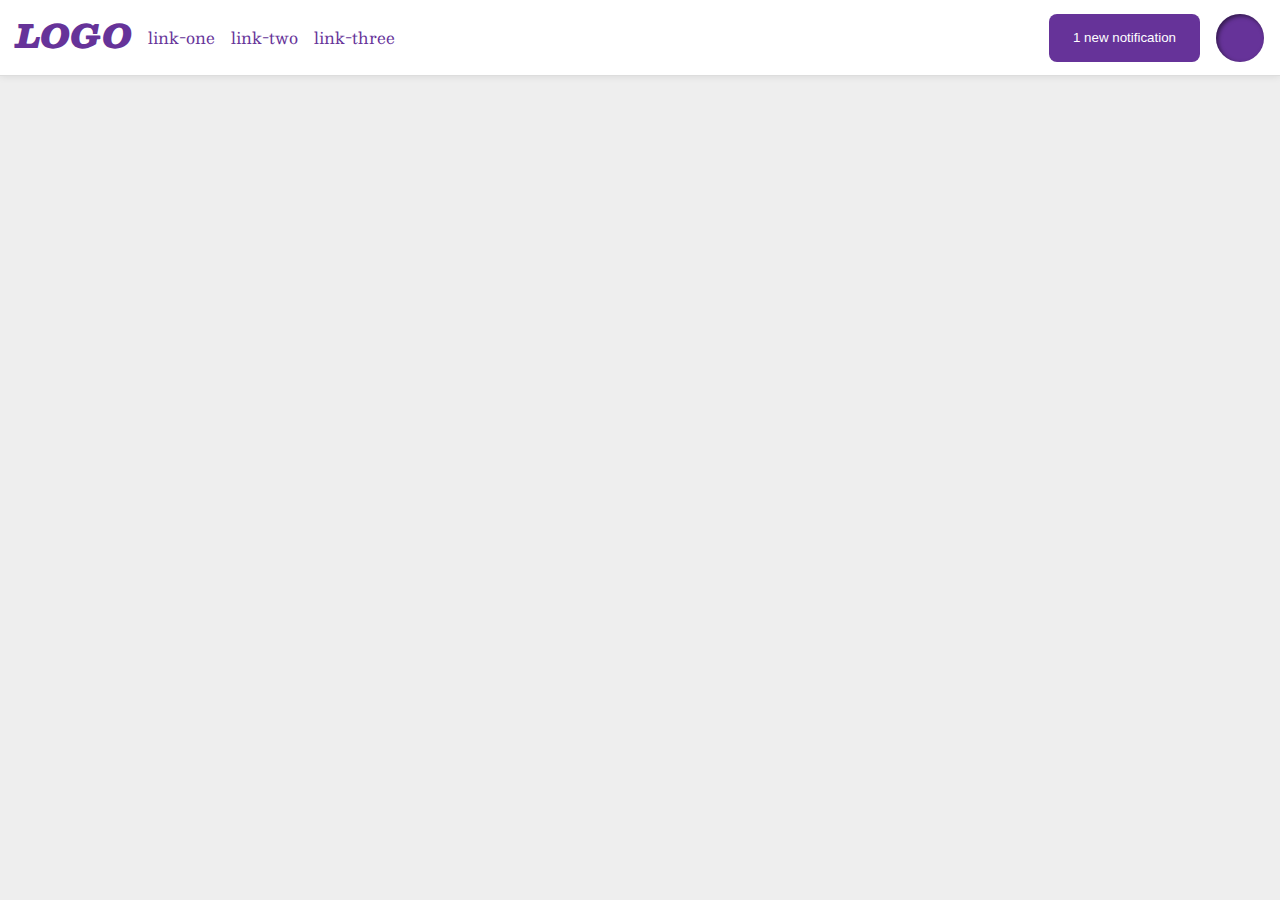
<file: flex/03-flex-header-2/index.html>
<!DOCTYPE html>
<html lang="en">
  <head>
    <meta charset="UTF-8">
    <meta http-equiv="X-UA-Compatible" content="IE=edge">
    <meta name="viewport" content="width=device-width, initial-scale=1.0">
    <title>Flex Header 2</title>
    <link rel="stylesheet" href="style.css">
  </head>
  <body>
    <div class="header">
      <div class="left-side">
        <div class="logo">
          LOGO
        </div>
        <ul class="links">
          <li><a href="google.com">link-one</a></li>
          <li><a href="google.com">link-two</a></li>
          <li><a href="google.com">link-three</a></li>
        </ul>
      </div>
      <div class="right-side">
        <button class="notifications">
          1 new notification
        </button>
        <div class="profile-image"></div>
      </div>
    </div>
  </body>
</html>
</file>
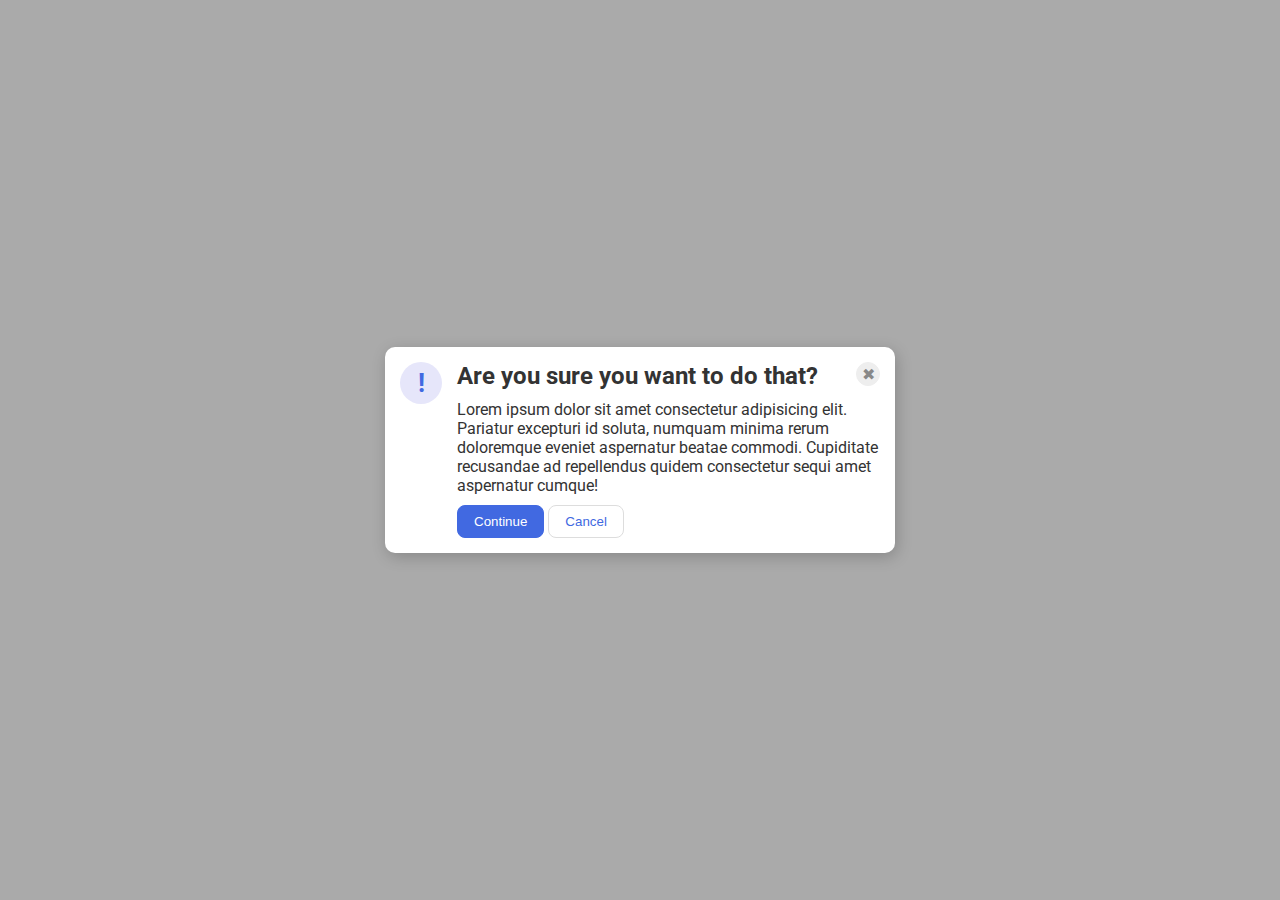
<file: flex/05-flex-modal/index.html>
<!DOCTYPE html>
<html lang="en">
  <head>
    <meta charset="UTF-8">
    <meta http-equiv="X-UA-Compatible" content="IE=edge">
    <meta name="viewport" content="width=device-width, initial-scale=1.0">
    <link rel="stylesheet" href="style.css">
    <title>Modal</title>
  </head>
  <body>
    <div class="modal">
      <div class="icon">!</div>
      <div class="card-right">
        <div class="header">
          <div class="header-text">Are you sure you want to do that?</div>
          <button class="close-button">✖</button>
        </div>
          <div class="text">Lorem ipsum dolor sit amet consectetur adipisicing elit. Pariatur excepturi id soluta, numquam minima rerum doloremque eveniet aspernatur beatae commodi. Cupiditate recusandae ad repellendus quidem consectetur sequi amet aspernatur cumque!</div>
          <div class="buttons">
            <button class="continue">Continue</button>
            <button class="cancel">Cancel</button>
          </div>
      </div>
    </div>
  </body>
</html>
</file>
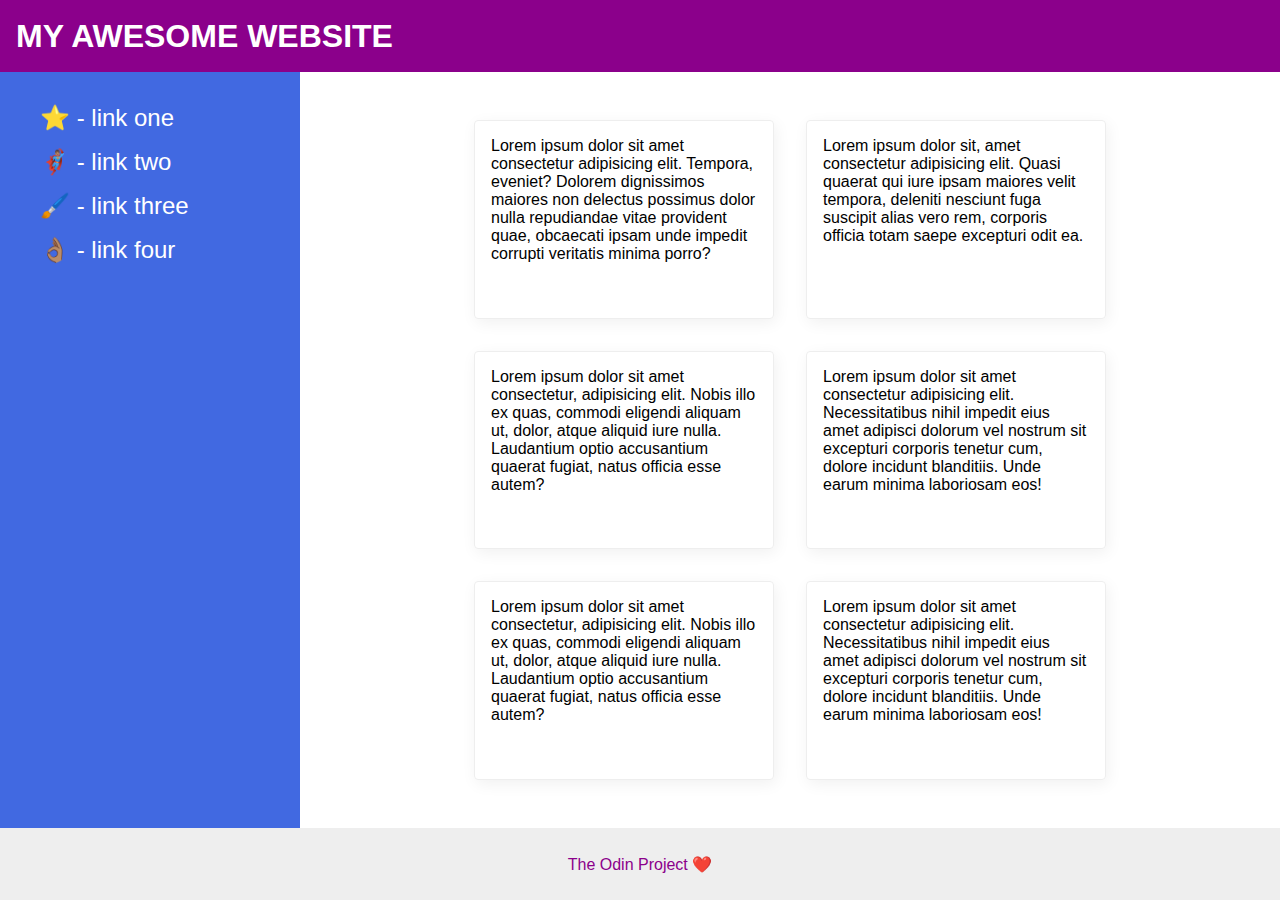
<file: flex/07-flex-layout-2/index.html>
<!DOCTYPE html>
<html lang="en">
  <head>
    <meta charset="UTF-8">
    <meta http-equiv="X-UA-Compatible" content="IE=edge">
    <meta name="viewport" content="width=device-width, initial-scale=1.0">
    <title>The Holy Grail</title>
    <link rel="stylesheet" href="style.css">
  </head>
  <body>
    <div class="header">
      MY AWESOME WEBSITE
    </div>
    
    <div class="mid">
      <div class="sidebar">
        <ul>
          <li><a href="#">⭐ - link one</a></li>
          <li><a href="#">🦸🏽‍♂️ - link two</a></li>
          <li><a href="#">🖌️ - link three</a></li>
          <li><a href="#">👌🏽 - link four</a></li>
        </ul>
      </div>
      
      <div class="content-cards">
        <div class="card">Lorem ipsum dolor sit amet consectetur adipisicing elit. Tempora, eveniet? Dolorem dignissimos maiores non delectus possimus dolor nulla repudiandae vitae provident quae, obcaecati ipsam unde impedit corrupti veritatis minima porro?</div>
        <div class="card">Lorem ipsum dolor sit, amet consectetur adipisicing elit. Quasi quaerat qui iure ipsam maiores velit tempora, deleniti nesciunt fuga suscipit alias vero rem, corporis officia totam saepe excepturi odit ea.</div>
        <div class="card">Lorem ipsum dolor sit amet consectetur, adipisicing elit. Nobis illo ex quas, commodi eligendi aliquam ut, dolor, atque aliquid iure nulla. Laudantium optio accusantium quaerat fugiat, natus officia esse autem?</div>
        <div class="card">Lorem ipsum dolor sit amet consectetur adipisicing elit. Necessitatibus nihil impedit eius amet adipisci dolorum vel nostrum sit excepturi corporis tenetur cum, dolore incidunt blanditiis. Unde earum minima laboriosam eos!</div>
        <div class="card">Lorem ipsum dolor sit amet consectetur, adipisicing elit. Nobis illo ex quas, commodi eligendi aliquam ut, dolor, atque aliquid iure nulla. Laudantium optio accusantium quaerat fugiat, natus officia esse autem?</div>
        <div class="card">Lorem ipsum dolor sit amet consectetur adipisicing elit. Necessitatibus nihil impedit eius amet adipisci dolorum vel nostrum sit excepturi corporis tenetur cum, dolore incidunt blanditiis. Unde earum minima laboriosam eos!</div>
      </div>
    </div>
    
    <div class="footer">
      The Odin Project ❤️
    </div>
  </body>
</html>
</file>
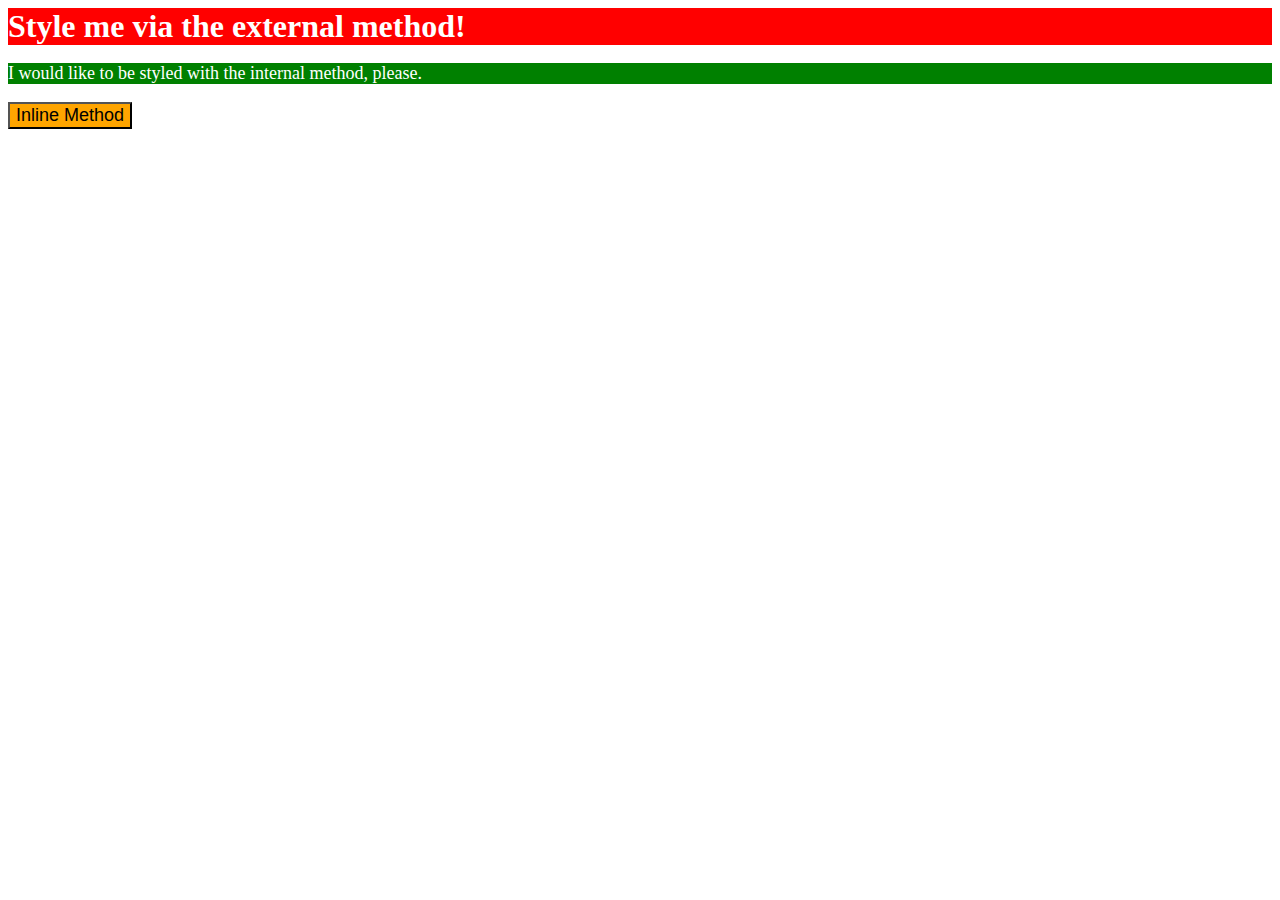
<file: foundations/01-css-methods/index.html>
<!DOCTYPE html>
<html lang="en">
  <head>
    <meta charset="UTF-8">
    <meta http-equiv="X-UA-Compatible" content="IE=edge">
    <meta name="viewport" content="width=device-width, initial-scale=1.0">
    <title>Methods for Adding CSS</title>
    <link rel="stylesheet" href="style.css">
    <style>
        div{
            background-color: red;
            color: white;
            align-items: center;
            font-weight: bold;
            font-size: 32px;
        }
    </style>
  </head>
  <body>
    <div>Style me via the external method!</div>
    <p>I would like to be styled with the internal method, please.</p>
    <button style="background-color: orange; font-size: 18px;">Inline Method</button>
  </body>
</html>
</file>
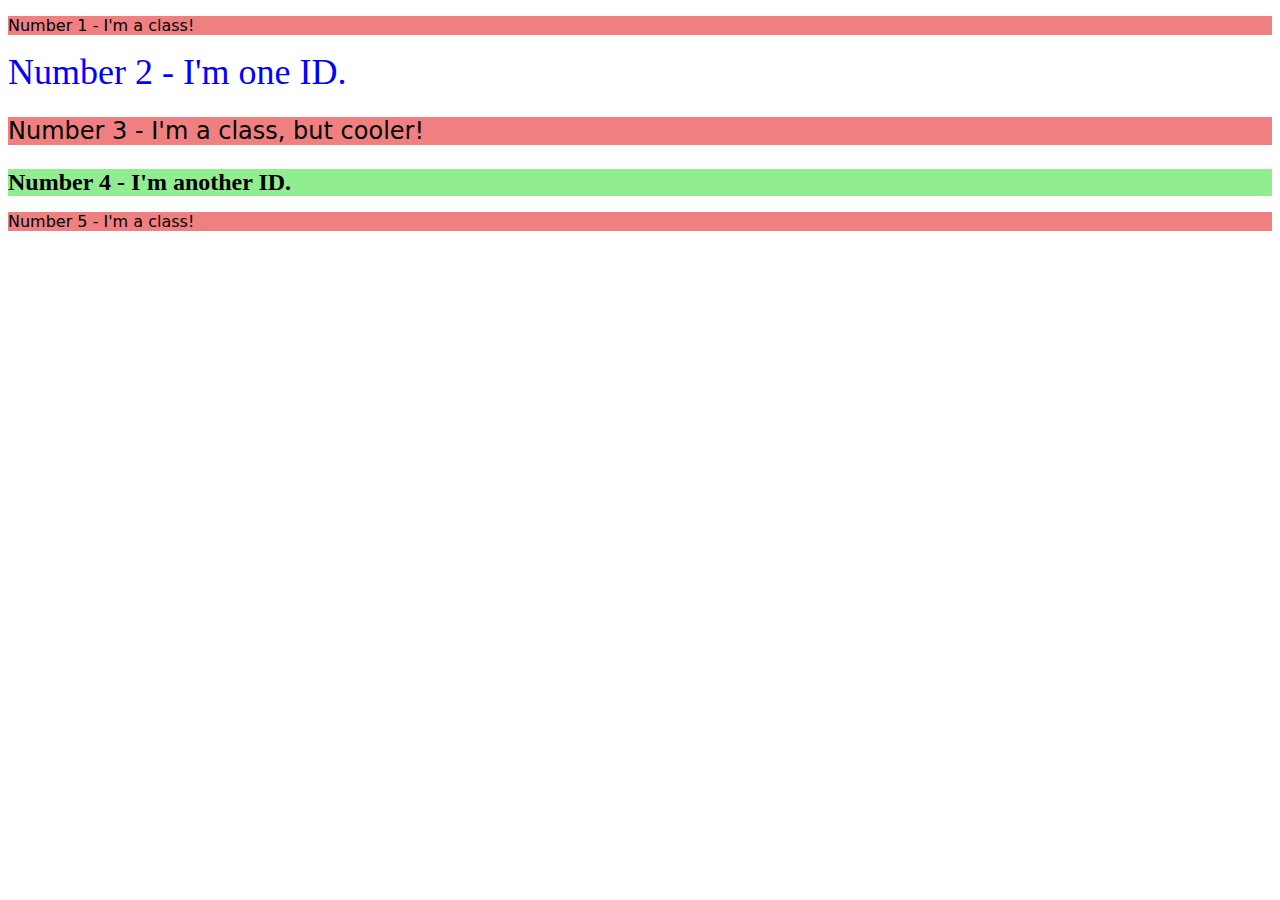
<file: foundations/02-class-id-selectors/index.html>
<!DOCTYPE html>
<html lang="en">
  <head>
    <meta charset="UTF-8">
    <meta http-equiv="X-UA-Compatible" content="IE=edge">
    <meta name="viewport" content="width=device-width, initial-scale=1.0">
    <title>Class and ID Selectors</title>
    <link rel="stylesheet" href="style.css">
  </head>
  <body>
    <p class="odd">Number 1 - I'm a class!</p>
    <div id="first-div">Number 2 - I'm one ID.</div>
    <p class="odd special">Number 3 - I'm a class, but cooler!</p>
    <div id="second-div">Number 4 - I'm another ID.</div>
    <p class="odd">Number 5 - I'm a class!</p>
  </body>
</html>
</file>
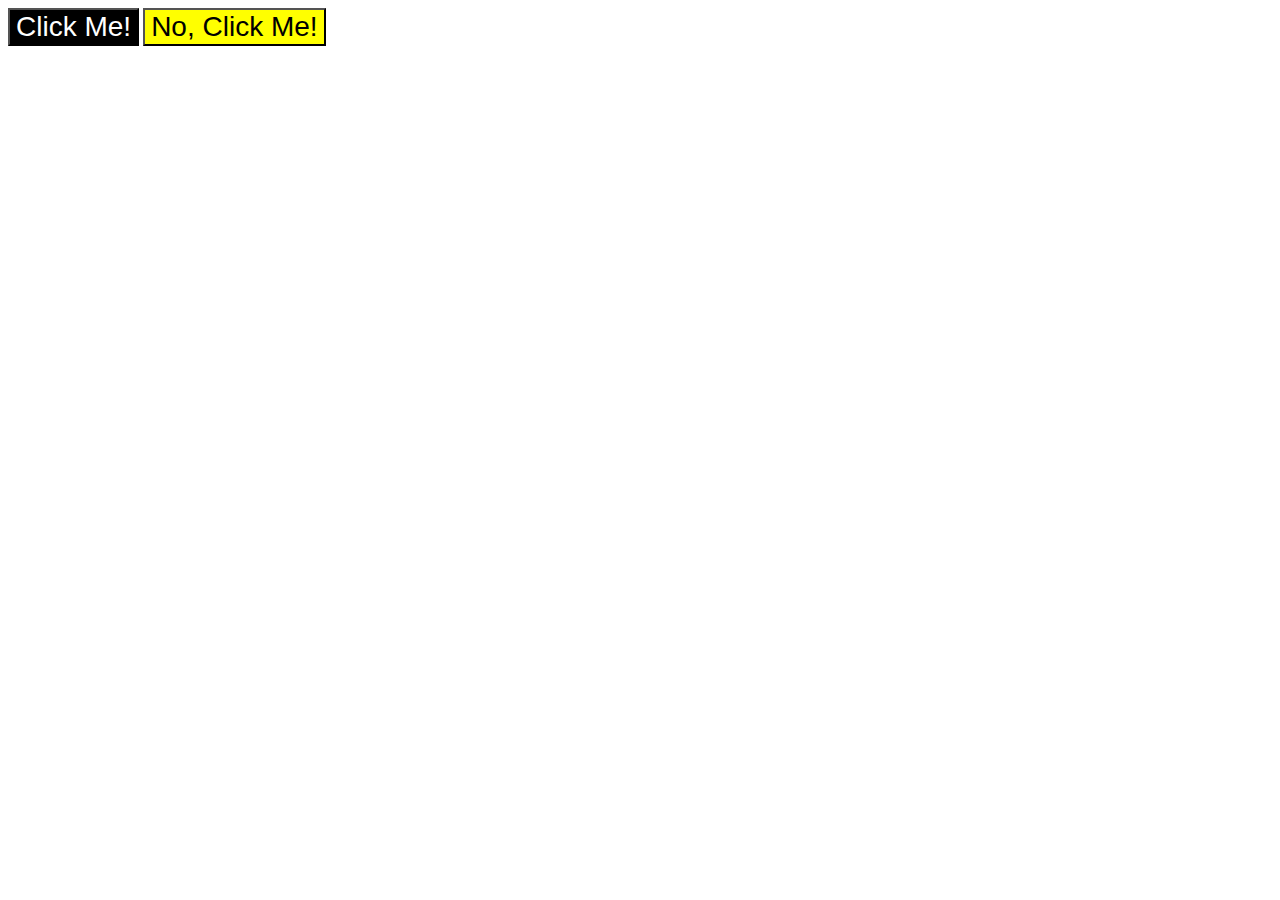
<file: foundations/03-grouping-selectors/index.html>
<!DOCTYPE html>
<html lang="en">
  <head>
    <meta charset="UTF-8">
    <meta http-equiv="X-UA-Compatible" content="IE=edge">
    <meta name="viewport" content="width=device-width, initial-scale=1.0">
    <title>Grouping Selectors</title>
    <link rel="stylesheet" href="style.css">
  </head>
  <body>
    <button class="black btn">Click Me!</button>
    <button class="yellow btn">No, Click Me!</button>
  </body>
</html>
</file>
<file: flex/03-flex-header-2/style.css>
/* this is some magical font-importing.  
you'll learn about it later. */
@import url('https://fonts.googleapis.com/css2?family=Besley:ital,wght@0,400;1,900&display=swap');

body {
  margin: 0;
  background: #eee;
  font-family: Besley, serif;
}

.header {
  background: white;
  border-bottom: 1px solid #ddd;
  box-shadow: 0 0 8px rgba(0,0,0,.1);
  display: flex;
  align-items: center;
  justify-content: space-between;
  padding: 8px 16px;
}

.profile-image {
  background: rebeccapurple;
  box-shadow: inset 2px 2px 4px rgba(0,0,0,.5);
  border-radius: 50%;
  width: 48px;
  height: 48px;
}

.logo {
  color: rebeccapurple;
  font-size: 32px;
  font-weight: 900;
  font-style: italic;
}

button {
  border: none;
  border-radius: 8px;
  background: rebeccapurple;
  color: white;
  padding: 8px 24px;
}

a {
  /* this removes the line under our links */
  text-decoration: none;
  color: rebeccapurple;
}

ul {
  list-style-type: none;
}

.left-side, .right-side, .left-side ul{
  display: flex;
  gap: 16px;
  padding: 0;
}
</file>
<file: flex/05-flex-modal/style.css>
@import url('https://fonts.googleapis.com/css2?family=Roboto:wght@400;700&display=swap');

html, body {
  height: 100%;
}

body {
  font-family: Roboto, sans-serif;
  margin: 0;
  background: #aaa;
  color: #333;
  /* I'll give you this one for free lol */
  display: flex;
  align-items: center;
  justify-content: center;
}

.modal {
  background: white;
  width: 480px;
  border-radius: 10px;
  box-shadow: 2px 4px 16px rgba(0,0,0,.2);
}

.icon {
  color: royalblue;
  font-size: 26px;
  font-weight: 700;
  background: lavender;
  width: 42px;
  height: 42px;
  border-radius: 50%;
  display: flex;
  align-items: center;
  justify-content: center;
}

.close-button {
  background: #eee;
  border-radius: 50%;
  color: #888;
  font-weight: 400;
  font-size: 16px;
  height: 24px;
  width: 24px;
  display: flex;
  align-items: center;
  justify-content: center;
  border: 1px solid #eee;
  padding: 0;
}

button {
  cursor: pointer;
  padding: 8px 16px;
  border-radius: 8px;
}

button.continue {
  background: royalblue;
  border: 1px solid royalblue;
  color: white;
}

button.cancel {
  background: white;
  border: 1px solid #ddd;
  color: royalblue;
}

.modal{
  padding: 15px;
  display: flex;
}

.header{
  display: flex;
  justify-content: space-between;
  font-size:x-large;
}

.header-text{
  font-weight: bold;
}

.icon{
  flex-shrink: 0;
  margin-right: 15px;
}

.text{
  padding: 10px 0
}

.buttons{
  text-align: start;  
}
</file>
<file: flex/07-flex-layout-2/style.css>
*{
  box-sizing: border-box;
}
body {
  font-family: -apple-system, BlinkMacSystemFont, 'Segoe UI', Roboto, Oxygen, Ubuntu, Cantarell, 'Open Sans', 'Helvetica Neue', sans-serif;
  margin: 0;
  min-height: 100vh;
  display: flex;
  flex-direction: column;
}

.header {
  height: 72px;
  background: darkmagenta;
  color: white;
  font-size: 32px;
  font-weight: 900;
  display: flex;
  align-items: center;
  padding-left: 16px;
}

.footer {
  height: 72px;
  background: #eee;
  color: darkmagenta;
}

.sidebar {
  width: 300px;
  background: royalblue;
  box-sizing: border-box;
}

.card {
  border: 1px solid #eee;
  box-shadow: 2px 4px 16px rgba(0,0,0,.06);
  border-radius: 4px;
}

.mid{
  display: flex;
  flex: 1;
}

.footer{
  display: flex;
  align-items: center;
  justify-content: center;
}

.sidebar{
  width: 300px;
  flex-shrink: 0;
}

.sidebar ul li{
  font-size: 24px;
  list-style: none;
  padding: 16px 0 0 0;
}
.sidebar ul li a{
  text-decoration: none;
  color: white;
}

.content-cards{
  display: flex;
  flex-wrap: wrap;
  flex-direction: row;
  padding: 32px;
  justify-content: center;
}

.card{
  width: 300px;
  padding: 16px;
  margin: 16px;
}
</file>
<file: foundations/01-css-methods/style.css>
p{
    background-color: green;
    color: white;
    font-size: 18px;
}
</file>
<file: foundations/02-class-id-selectors/style.css>
.odd{
    background-color: lightcoral;
    font-family: Verdana, DejaVu Sans, sans-serif;
}
#first-div{
    color: blue;
    font-size: 36px;
}

.special{
    font-size: 24px;
}
#second-div{
    font-size: 24px;
    font-weight: bold;
    background-color: lightgreen;
}
</file>
<file: foundations/03-grouping-selectors/style.css>
.black{
    background-color: black;
    color: white;
}

.yellow{
    background-color: yellow;
    color: black;
}

.btn{
    font-size: 28px;
    font-family: Helvetica, 'Times New Roman', sans-serif;
}
</file>
